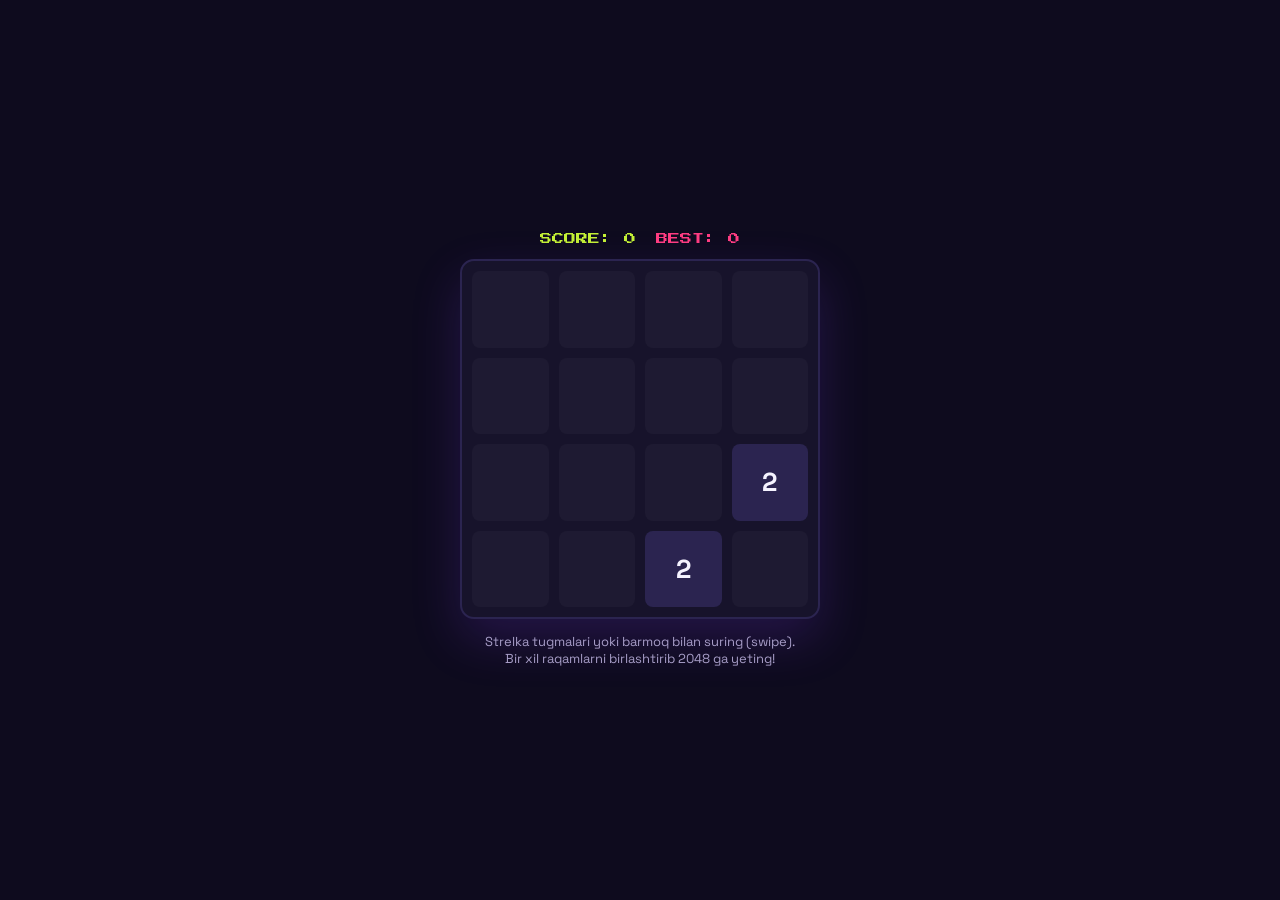
<file: 2048.html>
<!DOCTYPE html>
<html lang="uz">
<head>
<meta charset="UTF-8">
<meta name="viewport" content="width=device-width, initial-scale=1.0, maximum-scale=1.0, user-scalable=no">
<title>2048 — NEONPLAY</title>
<style>
  @import url('https://fonts.googleapis.com/css2?family=Space+Grotesk:wght@600;700&family=Press+Start+2P&display=swap');
  :root{ --bg:#0E0B1E; --surface:#17132B; --border:#2B2450; --lime:#C4F135; --pink:#FF3D81; --violet:#7C3AED; --text:#F5F3FF; --muted:#A79DC7; }
  *{ box-sizing:border-box; margin:0; padding:0; }
  html,body{ height:100%; background:var(--bg); color:var(--text); font-family:'Space Grotesk',sans-serif; overflow:hidden; }
  .game-wrap{ position:relative; display:flex; flex-direction:column; align-items:center; justify-content:center; height:100%; gap:14px; padding:14px; }
  .hud{ display:flex; gap:20px; align-items:center; font-family:'Press Start 2P',monospace; font-size:12px; }
  .hud .score{ color:var(--lime); } .hud .best{ color:var(--pink); }
  #board{
    display:grid; grid-template-columns:repeat(4,1fr); grid-template-rows:repeat(4,1fr);
    gap:10px; width:min(90vw,360px); height:min(90vw,360px);
    background:var(--surface); border:2px solid var(--border); border-radius:14px; padding:10px;
    box-shadow:0 20px 50px rgba(124,58,237,.2);
  }
  .cell{ background:rgba(255,255,255,.03); border-radius:8px; display:flex; align-items:center; justify-content:center;
    font-weight:700; font-size:clamp(16px,4.5vw,26px); transition: background .12s, transform .12s; }
  .hint{ color:var(--muted); font-size:13px; text-align:center; max-width:320px; }
  .overlay{ position:absolute; inset:0; background:rgba(6,4,16,.88); display:none; align-items:center; justify-content:center; flex-direction:column; gap:16px; text-align:center; }
  .overlay.show{ display:flex; }
  .btn{ background:linear-gradient(120deg,var(--violet),#9F5CF0); color:#fff; border:none; padding:12px 28px; border-radius:999px; font-weight:700; font-size:14px; cursor:pointer; }
</style>
</head>
<body>
<div class="game-wrap">
  <div class="hud"><span class="score">SCORE: <span id="score">0</span></span><span class="best">BEST: <span id="best">0</span></span></div>
  <div id="board"></div>
  <p class="hint">Strelka tugmalari yoki barmoq bilan suring (swipe). Bir xil raqamlarni birlashtirib 2048 ga yeting!</p>
  <div class="overlay" id="overOverlay">
    <h2 id="overTitle">O'yin tugadi</h2>
    <p class="hint" id="finalScore"></p>
    <button class="btn" id="restartBtn">Qayta o'ynash</button>
  </div>
</div>

<script>
const boardEl = document.getElementById('board');
const scoreEl = document.getElementById('score');
const bestEl = document.getElementById('best');
let grid, score, best = +localStorage.getItem('neonplay_2048_best') || 0, won = false;
bestEl.textContent = best;

const colors = {
  2:'#2B2450', 4:'#3A3168', 8:'#7C3AED', 16:'#9F5CF0', 32:'#B57EF5',
  64:'#FF3D81', 128:'#FF6BA0', 256:'#C4F135', 512:'#A7D62A', 1024:'#FFD166', 2048:'#FFE066'
};

function initGrid(){
  grid = Array.from({length:4}, () => Array(4).fill(0));
  score = 0; won = false;
  addTile(); addTile();
  updateUI();
}

function addTile(){
  const empty = [];
  for(let r=0;r<4;r++) for(let c=0;c<4;c++) if(grid[r][c]===0) empty.push([r,c]);
  if(empty.length===0) return;
  const [r,c] = empty[Math.floor(Math.random()*empty.length)];
  grid[r][c] = Math.random() < 0.9 ? 2 : 4;
}

function updateUI(){
  boardEl.innerHTML = '';
  for(let r=0;r<4;r++){
    for(let c=0;c<4;c++){
      const v = grid[r][c];
      const div = document.createElement('div');
      div.className = 'cell';
      if(v){
        div.textContent = v;
        div.style.background = colors[v] || '#FFD166';
        div.style.color = v <= 4 ? '#F5F3FF' : '#0E0B1E';
      }
      boardEl.appendChild(div);
    }
  }
  scoreEl.textContent = score;
  if(score > best){ best = score; localStorage.setItem('neonplay_2048_best', best); bestEl.textContent = best; }
}

function slideRowLeft(row){
  let arr = row.filter(v=>v!==0);
  for(let i=0;i<arr.length-1;i++){
    if(arr[i] === arr[i+1]){
      arr[i] *= 2; score += arr[i];
      if(arr[i] === 2048) won = true;
      arr.splice(i+1,1);
    }
  }
  while(arr.length < 4) arr.push(0);
  return arr;
}

function rotateGrid(g){
  const n = g.map(r=>[...r]);
  const res = Array.from({length:4}, () => Array(4).fill(0));
  for(let r=0;r<4;r++) for(let c=0;c<4;c++) res[c][3-r] = n[r][c];
  return res;
}

function move(dir){
  let moved = false;
  let g = grid.map(r=>[...r]);

  let rotations = { left:0, up:1, right:2, down:3 }[dir];
  for(let i=0;i<rotations;i++) g = rotateGrid(g);

  const newG = g.map(row => slideRowLeft(row));
  if(JSON.stringify(newG) !== JSON.stringify(g)) moved = true;

  let result = newG;
  for(let i=0;i<(4-rotations)%4;i++) result = rotateGrid(result);

  if(moved){
    grid = result;
    addTile();
    updateUI();
    if(won){
      document.getElementById('overTitle').textContent = "🎉 G'alaba!";
      document.getElementById('finalScore').textContent = '2048 ga yetdingiz! Ball: ' + score;
      document.getElementById('overOverlay').classList.add('show');
    } else if(isGameOver()){
      document.getElementById('overTitle').textContent = "O'yin tugadi";
      document.getElementById('finalScore').textContent = 'Ball: ' + score;
      document.getElementById('overOverlay').classList.add('show');
    }
  }
}

function isGameOver(){
  for(let r=0;r<4;r++) for(let c=0;c<4;c++){
    if(grid[r][c]===0) return false;
    if(c<3 && grid[r][c]===grid[r][c+1]) return false;
    if(r<3 && grid[r][c]===grid[r+1][c]) return false;
  }
  return true;
}

window.addEventListener('keydown', e=>{
  const map = { ArrowLeft:'left', ArrowRight:'right', ArrowUp:'up', ArrowDown:'down' };
  if(map[e.key]){ e.preventDefault(); move(map[e.key]); }
});

let sx=0, sy=0;
document.addEventListener('touchstart', e=>{ sx=e.touches[0].clientX; sy=e.touches[0].clientY; });
document.addEventListener('touchend', e=>{
  const dx = e.changedTouches[0].clientX - sx;
  const dy = e.changedTouches[0].clientY - sy;
  if(Math.max(Math.abs(dx),Math.abs(dy)) < 20) return;
  if(Math.abs(dx) > Math.abs(dy)) move(dx>0?'right':'left');
  else move(dy>0?'down':'up');
});

document.getElementById('restartBtn').addEventListener('click', ()=>{
  document.getElementById('overOverlay').classList.remove('show');
  initGrid();
});

initGrid();
</script>
</body>
</html>
</file>
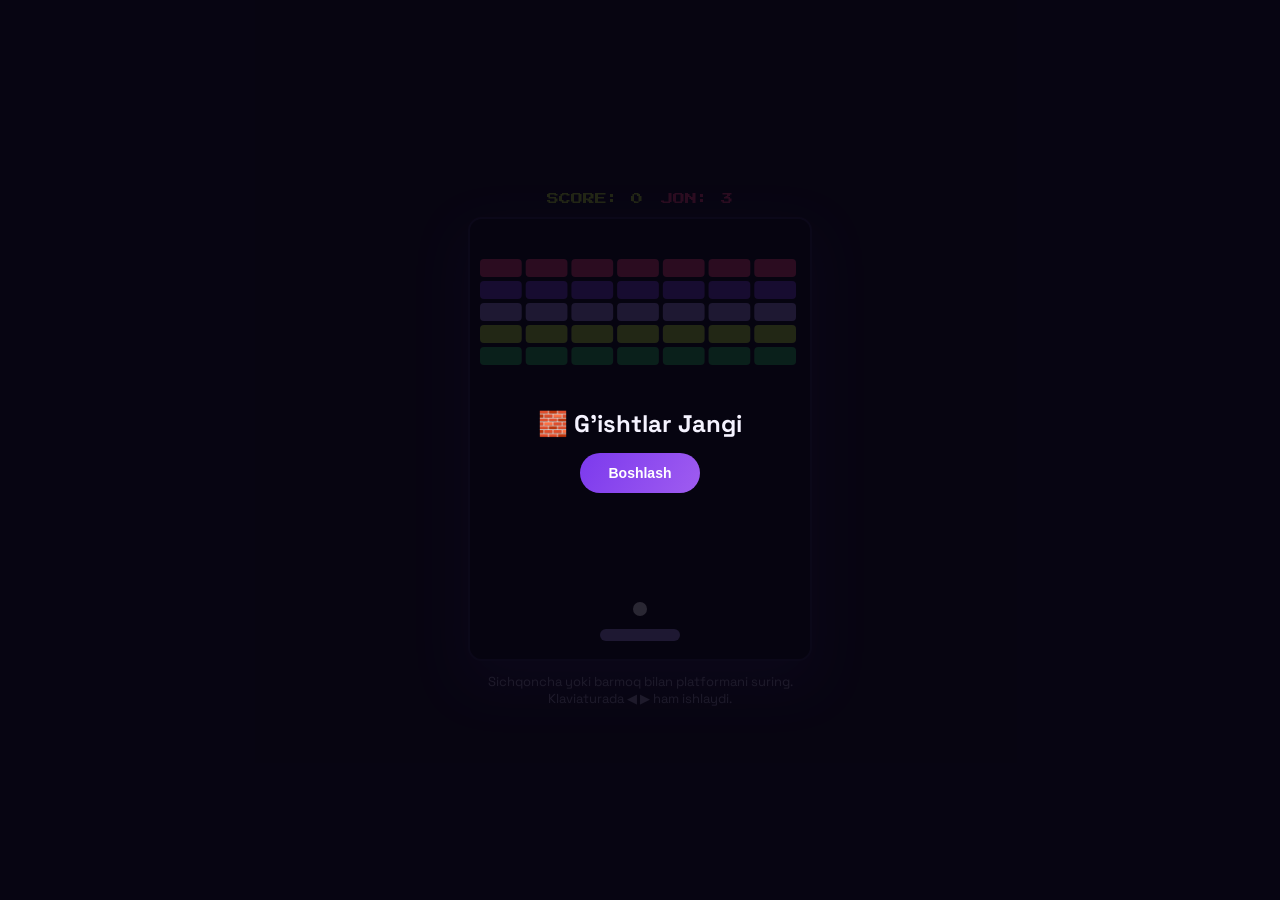
<file: breakout.html>
<!DOCTYPE html>
<html lang="uz">
<head>
<meta charset="UTF-8">
<meta name="viewport" content="width=device-width, initial-scale=1.0, maximum-scale=1.0, user-scalable=no">
<title>G'ishtlar Jangi — NEONPLAY</title>
<style>
  @import url('https://fonts.googleapis.com/css2?family=Space+Grotesk:wght@600;700&family=Press+Start+2P&display=swap');
  :root{ --bg:#0E0B1E; --surface:#17132B; --border:#2B2450; --lime:#C4F135; --pink:#FF3D81; --violet:#7C3AED; --text:#F5F3FF; --muted:#A79DC7; }
  *{ box-sizing:border-box; margin:0; padding:0; }
  html,body{ height:100%; background:var(--bg); color:var(--text); font-family:'Space Grotesk',sans-serif; overflow:hidden; }
  .game-wrap{ position:relative; display:flex; flex-direction:column; align-items:center; justify-content:center; height:100%; gap:12px; padding:12px; }
  .hud{ font-family:'Press Start 2P',monospace; font-size:12px; color:var(--lime); display:flex; gap:18px; }
  .hud .lives{ color:var(--pink); }
  canvas{ background:#0a0817; border:2px solid var(--border); border-radius:14px; box-shadow:0 20px 50px rgba(124,58,237,.25); max-width:94vw; max-height:60vh; touch-action:none; }
  .hint{ color:var(--muted); font-size:13px; text-align:center; max-width:320px; }
  .overlay{ position:absolute; inset:0; background:rgba(6,4,16,.85); display:flex; align-items:center; justify-content:center; flex-direction:column; gap:14px; text-align:center; }
  .overlay.hide{ display:none; }
  .btn{ background:linear-gradient(120deg,var(--violet),#9F5CF0); color:#fff; border:none; padding:12px 28px; border-radius:999px; font-weight:700; font-size:14px; cursor:pointer; }
</style>
</head>
<body>
<div class="game-wrap">
  <div class="hud"><span>SCORE: <span id="score">0</span></span><span class="lives">JON: <span id="lives">3</span></span></div>
  <canvas id="c" width="340" height="440"></canvas>
  <p class="hint">Sichqoncha yoki barmoq bilan platformani suring. Klaviaturada ◀ ▶ ham ishlaydi.</p>
  <div class="overlay" id="startOverlay">
    <h2>🧱 G'ishtlar Jangi</h2>
    <button class="btn" id="startBtn">Boshlash</button>
  </div>
  <div class="overlay hide" id="overOverlay">
    <h2 id="overTitle">O'yin tugadi</h2>
    <p class="hint" id="finalScore"></p>
    <button class="btn" id="restartBtn">Qayta o'ynash</button>
  </div>
</div>

<script>
const canvas = document.getElementById('c');
const ctx = canvas.getContext('2d');
const W = canvas.width, H = canvas.height;

const paddle = { w:80, h:12, x:(W-80)/2, y:H-30, speed:7 };
let ball, bricks, score, lives, running = false, raf;
const rows = 5, cols = 7, brickW = (W - 20) / cols, brickH = 18, brickPad = 4, brickTop = 40;
const brickColors = ['#FF3D81','#7C3AED','#A78BFA','#C4F135','#22C55E'];

function resetBall(){
  ball = { x: W/2, y: H-50, vx: 3.2 * (Math.random()>0.5?1:-1), vy: -3.6, r:7 };
}

function initBricks(){
  bricks = [];
  for(let r=0;r<rows;r++){
    for(let c=0;c<cols;c++){
      bricks.push({ x: 10 + c*brickW, y: brickTop + r*(brickH+brickPad), w:brickW-brickPad, h:brickH, alive:true, color: brickColors[r % brickColors.length] });
    }
  }
}

function init(){
  score = 0; lives = 3;
  document.getElementById('score').textContent = 0;
  document.getElementById('lives').textContent = 3;
  paddle.x = (W-paddle.w)/2;
  initBricks();
  resetBall();
}

function update(){
  ball.x += ball.vx;
  ball.y += ball.vy;

  if(ball.x - ball.r < 0 || ball.x + ball.r > W) ball.vx *= -1;
  if(ball.y - ball.r < 0) ball.vy *= -1;

  if(ball.y + ball.r > paddle.y && ball.y + ball.r < paddle.y + paddle.h &&
     ball.x > paddle.x && ball.x < paddle.x + paddle.w && ball.vy > 0){
    const hitPos = (ball.x - paddle.x) / paddle.w - 0.5;
    ball.vx = hitPos * 7;
    ball.vy = -Math.abs(ball.vy);
  }

  if(ball.y - ball.r > H){
    lives--;
    document.getElementById('lives').textContent = lives;
    if(lives <= 0){ return endGame(false); }
    resetBall();
  }

  bricks.forEach(b => {
    if(!b.alive) return;
    if(ball.x + ball.r > b.x && ball.x - ball.r < b.x + b.w &&
       ball.y + ball.r > b.y && ball.y - ball.r < b.y + b.h){
      b.alive = false;
      ball.vy *= -1;
      score += 10;
      document.getElementById('score').textContent = score;
    }
  });

  if(bricks.every(b => !b.alive)) endGame(true);
}

function draw(){
  ctx.clearRect(0,0,W,H);
  ctx.fillStyle = '#0a0817';
  ctx.fillRect(0,0,W,H);

  bricks.forEach(b => {
    if(!b.alive) return;
    ctx.fillStyle = b.color;
    ctx.beginPath();
    ctx.roundRect ? ctx.roundRect(b.x,b.y,b.w,b.h,4) : ctx.rect(b.x,b.y,b.w,b.h);
    ctx.fill();
  });

  ctx.fillStyle = '#A78BFA';
  ctx.beginPath();
  ctx.roundRect ? ctx.roundRect(paddle.x, paddle.y, paddle.w, paddle.h, 6) : ctx.rect(paddle.x,paddle.y,paddle.w,paddle.h);
  ctx.fill();

  ctx.fillStyle = '#F5F3FF';
  ctx.beginPath();
  ctx.arc(ball.x, ball.y, ball.r, 0, Math.PI*2);
  ctx.fill();
}

function loop(){
  if(!running) return;
  update();
  draw();
  raf = requestAnimationFrame(loop);
}

function endGame(won){
  running = false;
  cancelAnimationFrame(raf);
  document.getElementById('overTitle').textContent = won ? "🎉 G'alaba!" : "O'yin tugadi";
  document.getElementById('finalScore').textContent = 'Ball: ' + score;
  document.getElementById('overOverlay').classList.remove('hide');
}

function startGame(){
  init();
  draw();
  running = true;
  document.getElementById('startOverlay').classList.add('hide');
  document.getElementById('overOverlay').classList.add('hide');
  loop();
}

document.getElementById('startBtn').addEventListener('click', startGame);
document.getElementById('restartBtn').addEventListener('click', startGame);

function movePaddleTo(clientX){
  const rect = canvas.getBoundingClientRect();
  const scale = W / rect.width;
  const x = (clientX - rect.left) * scale;
  paddle.x = Math.max(0, Math.min(W - paddle.w, x - paddle.w/2));
}

canvas.addEventListener('mousemove', e => movePaddleTo(e.clientX));
canvas.addEventListener('touchmove', e => { e.preventDefault(); movePaddleTo(e.touches[0].clientX); }, {passive:false});

let keyLeft=false, keyRight=false;
window.addEventListener('keydown', e=>{
  if(e.key==='ArrowLeft') keyLeft=true;
  if(e.key==='ArrowRight') keyRight=true;
});
window.addEventListener('keyup', e=>{
  if(e.key==='ArrowLeft') keyLeft=false;
  if(e.key==='ArrowRight') keyRight=false;
});
setInterval(()=>{
  if(keyLeft) paddle.x = Math.max(0, paddle.x - paddle.speed);
  if(keyRight) paddle.x = Math.min(W-paddle.w, paddle.x + paddle.speed);
}, 16);

init();
draw();
</script>
</body>
</html>
</file>
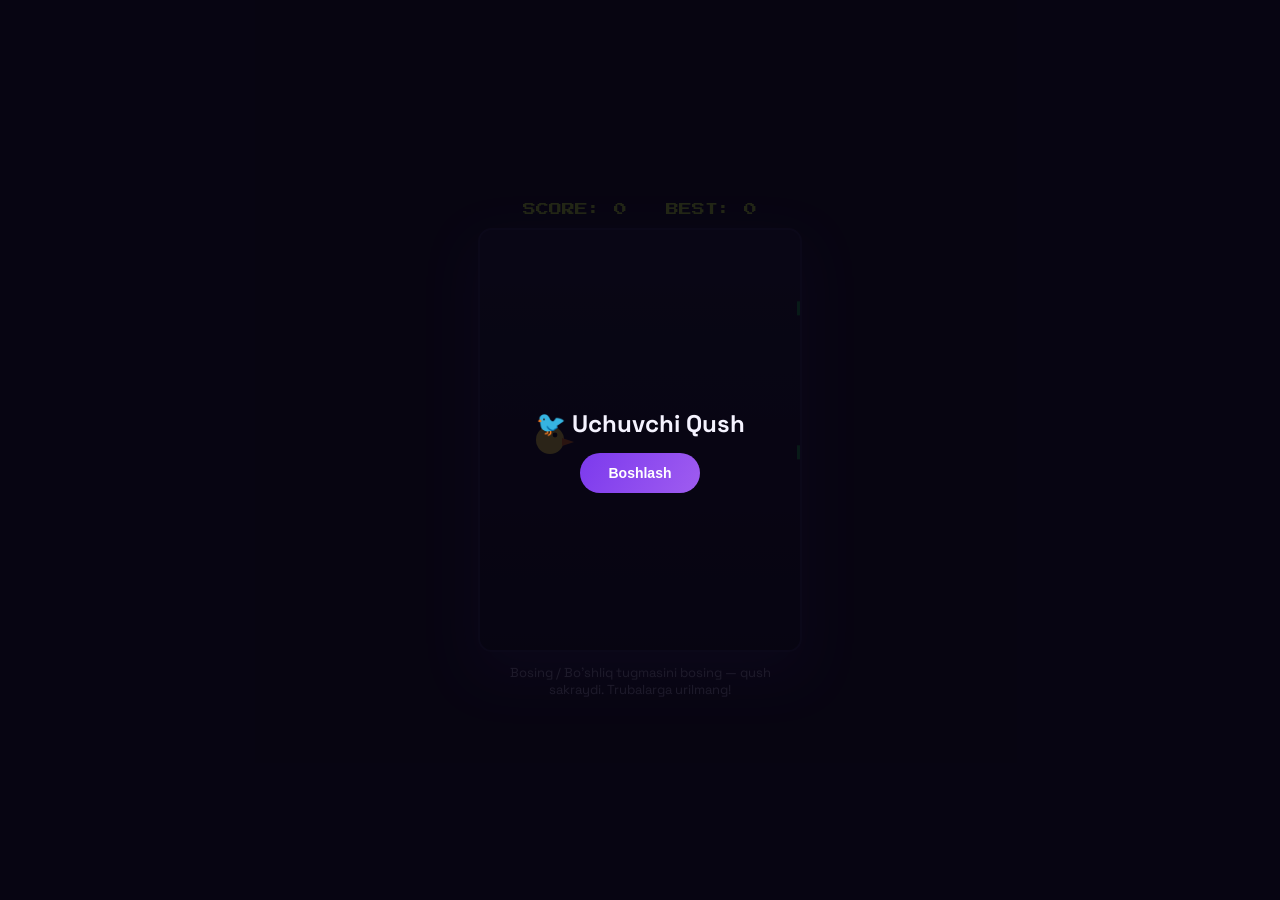
<file: flappy.html>
<!DOCTYPE html>
<html lang="uz">
<head>
<meta charset="UTF-8">
<meta name="viewport" content="width=device-width, initial-scale=1.0, maximum-scale=1.0, user-scalable=no">
<title>Uchuvchi Qush — NEONPLAY</title>
<style>
  @import url('https://fonts.googleapis.com/css2?family=Space+Grotesk:wght@600;700&family=Press+Start+2P&display=swap');
  :root{ --bg:#0E0B1E; --surface:#17132B; --border:#2B2450; --lime:#C4F135; --pink:#FF3D81; --violet:#7C3AED; --text:#F5F3FF; --muted:#A79DC7; }
  *{ box-sizing:border-box; margin:0; padding:0; }
  html,body{ height:100%; background:var(--bg); color:var(--text); font-family:'Space Grotesk',sans-serif; overflow:hidden; }
  .game-wrap{ position:relative; display:flex; flex-direction:column; align-items:center; justify-content:center; height:100%; gap:12px; padding:12px; }
  .hud{ font-family:'Press Start 2P',monospace; font-size:13px; color:var(--lime); }
  canvas{ background:linear-gradient(180deg,#1a1436,#0E0B1E); border:2px solid var(--border); border-radius:14px; box-shadow:0 20px 50px rgba(124,58,237,.25); max-width:94vw; max-height:60vh; touch-action:none; }
  .hint{ color:var(--muted); font-size:13px; text-align:center; max-width:300px; }
  .overlay{ position:absolute; inset:0; background:rgba(6,4,16,.85); display:flex; align-items:center; justify-content:center; flex-direction:column; gap:14px; text-align:center; }
  .overlay.hide{ display:none; }
  .btn{ background:linear-gradient(120deg,var(--violet),#9F5CF0); color:#fff; border:none; padding:12px 28px; border-radius:999px; font-weight:700; font-size:14px; cursor:pointer; }
</style>
</head>
<body>
<div class="game-wrap">
  <div class="hud">SCORE: <span id="score">0</span> &nbsp; BEST: <span id="best">0</span></div>
  <canvas id="c" width="320" height="420"></canvas>
  <p class="hint">Bosing / Bo'shliq tugmasini bosing — qush sakraydi. Trubalarga urilmang!</p>
  <div class="overlay" id="startOverlay">
    <h2>🐦 Uchuvchi Qush</h2>
    <button class="btn" id="startBtn">Boshlash</button>
  </div>
  <div class="overlay hide" id="overOverlay">
    <h2>Yiqildingiz!</h2>
    <p class="hint" id="finalScore"></p>
    <button class="btn" id="restartBtn">Qayta o'ynash</button>
  </div>
</div>

<script>
const canvas = document.getElementById('c');
const ctx = canvas.getContext('2d');
const W = canvas.width, H = canvas.height;
let bird, pipes, score, best = +localStorage.getItem('neonplay_flappy_best') || 0, running = false, frame = 0, raf;
document.getElementById('best').textContent = best;

const gravity = 0.45, flapPower = -7.6, pipeGap = 130, pipeWidth = 56, pipeSpeed = 2.4;

function reset(){
  bird = { x: 70, y: H/2, vy: 0, r: 14 };
  pipes = [];
  score = 0; frame = 0;
  document.getElementById('score').textContent = 0;
  spawnPipe();
}

function spawnPipe(){
  const topH = 50 + Math.random() * (H - pipeGap - 160);
  pipes.push({ x: W, top: topH, passed:false });
}

function flap(){
  if(!running) return;
  bird.vy = flapPower;
}

function update(){
  frame++;
  bird.vy += gravity;
  bird.y += bird.vy;

  if(frame % 90 === 0) spawnPipe();
  pipes.forEach(p => p.x -= pipeSpeed);
  pipes = pipes.filter(p => p.x > -pipeWidth);

  pipes.forEach(p => {
    if(!p.passed && p.x + pipeWidth < bird.x){
      p.passed = true;
      score++;
      document.getElementById('score').textContent = score;
    }
    const withinX = bird.x + bird.r > p.x && bird.x - bird.r < p.x + pipeWidth;
    const hitTop = bird.y - bird.r < p.top;
    const hitBottom = bird.y + bird.r > p.top + pipeGap;
    if(withinX && (hitTop || hitBottom)) endGame();
  });

  if(bird.y + bird.r > H || bird.y - bird.r < 0) endGame();
}

function draw(){
  ctx.clearRect(0,0,W,H);
  const grad = ctx.createLinearGradient(0,0,0,H);
  grad.addColorStop(0,'#1a1436'); grad.addColorStop(1,'#0E0B1E');
  ctx.fillStyle = grad;
  ctx.fillRect(0,0,W,H);

  // pipes
  pipes.forEach(p => {
    ctx.fillStyle = '#22C55E';
    ctx.fillRect(p.x, 0, pipeWidth, p.top);
    ctx.fillRect(p.x, p.top + pipeGap, pipeWidth, H - p.top - pipeGap);
    ctx.fillStyle = '#16A34A';
    ctx.fillRect(p.x-3, p.top-14, pipeWidth+6, 14);
    ctx.fillRect(p.x-3, p.top+pipeGap, pipeWidth+6, 14);
  });

  // bird
  ctx.save();
  ctx.translate(bird.x, bird.y);
  ctx.rotate(Math.max(-0.4, Math.min(0.9, bird.vy/12)));
  ctx.fillStyle = '#FDE047';
  ctx.beginPath(); ctx.arc(0,0,bird.r,0,Math.PI*2); ctx.fill();
  ctx.fillStyle = '#F97316';
  ctx.beginPath(); ctx.moveTo(bird.r-2,-2); ctx.lineTo(bird.r+10,2); ctx.lineTo(bird.r-2,6); ctx.fill();
  ctx.fillStyle = '#0E0B1E';
  ctx.beginPath(); ctx.arc(5,-5,2.4,0,Math.PI*2); ctx.fill();
  ctx.restore();
}

function loop(){
  if(!running) return;
  update();
  draw();
  raf = requestAnimationFrame(loop);
}

function endGame(){
  running = false;
  cancelAnimationFrame(raf);
  if(score > best){ best = score; localStorage.setItem('neonplay_flappy_best', best); }
  document.getElementById('best').textContent = best;
  document.getElementById('finalScore').textContent = 'Ball: ' + score;
  document.getElementById('overOverlay').classList.remove('hide');
}

function startGame(){
  reset();
  draw();
  running = true;
  document.getElementById('startOverlay').classList.add('hide');
  document.getElementById('overOverlay').classList.add('hide');
  loop();
}

document.getElementById('startBtn').addEventListener('click', startGame);
document.getElementById('restartBtn').addEventListener('click', startGame);
canvas.addEventListener('mousedown', flap);
canvas.addEventListener('touchstart', e => { e.preventDefault(); flap(); });
window.addEventListener('keydown', e => { if(e.code === 'Space'){ e.preventDefault(); flap(); } });

reset();
draw();
</script>
</body>
</html>
</file>
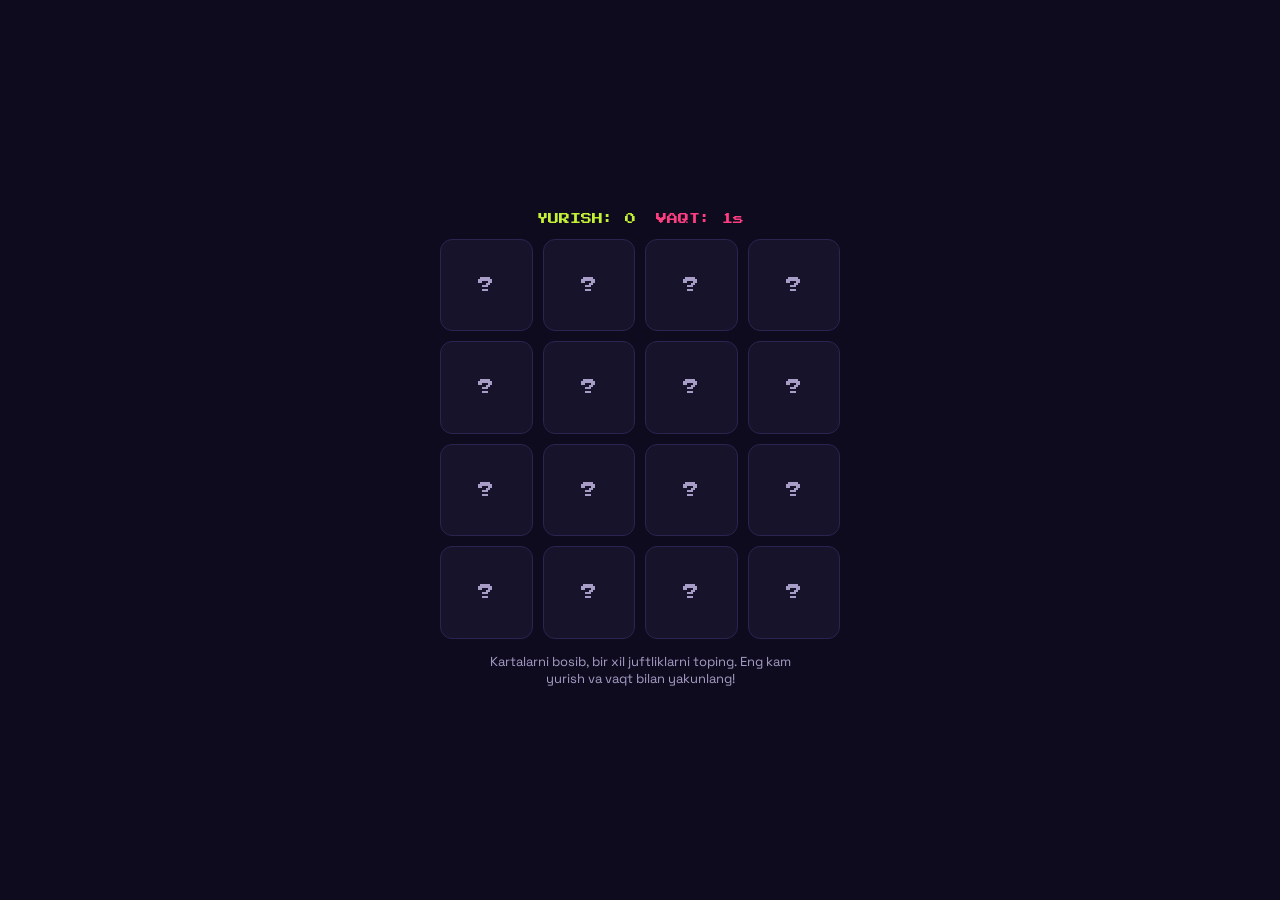
<file: memory.html>
<!DOCTYPE html>
<html lang="uz">
<head>
<meta charset="UTF-8">
<meta name="viewport" content="width=device-width, initial-scale=1.0">
<title>Xotira Kartalari — NEONPLAY</title>
<style>
  @import url('https://fonts.googleapis.com/css2?family=Space+Grotesk:wght@600;700&family=Press+Start+2P&display=swap');
  :root{ --bg:#0E0B1E; --surface:#17132B; --border:#2B2450; --lime:#C4F135; --pink:#FF3D81; --violet:#7C3AED; --text:#F5F3FF; --muted:#A79DC7; }
  *{ box-sizing:border-box; margin:0; padding:0; }
  html,body{ min-height:100%; background:var(--bg); color:var(--text); font-family:'Space Grotesk',sans-serif; }
  .game-wrap{ position:relative; display:flex; flex-direction:column; align-items:center; justify-content:center; min-height:100vh; gap:14px; padding:16px; }
  .hud{ display:flex; gap:20px; align-items:center; font-family:'Press Start 2P',monospace; font-size:11px; flex-wrap:wrap; justify-content:center; }
  .hud .moves{ color:var(--lime); } .hud .time{ color:var(--pink); }
  #board{ display:grid; grid-template-columns:repeat(4,1fr); gap:10px; width:min(92vw,400px); }
  .card{ aspect-ratio:1; border-radius:12px; position:relative; cursor:pointer; perspective:600px; }
  .card-inner{ position:relative; width:100%; height:100%; transition:transform .4s; transform-style:preserve-3d; }
  .card.flipped .card-inner, .card.matched .card-inner{ transform: rotateY(180deg); }
  .face{ position:absolute; inset:0; border-radius:12px; display:flex; align-items:center; justify-content:center; font-size:clamp(20px,6vw,32px); backface-visibility:hidden; }
  .face.back{ background:var(--surface); border:1px solid var(--border); }
  .face.back::after{ content:"?"; color:var(--muted); font-family:'Press Start 2P',monospace; font-size:16px; }
  .face.front{ background:linear-gradient(160deg,#3B2A6B,#17132B); border:1px solid var(--violet); transform:rotateY(180deg); }
  .card.matched .face.front{ background:linear-gradient(160deg,#1c3d2e,#17132B); border-color:var(--lime); }
  .hint{ color:var(--muted); font-size:13px; text-align:center; max-width:340px; }
  .overlay{ position:fixed; inset:0; background:rgba(6,4,16,.9); display:none; align-items:center; justify-content:center; flex-direction:column; gap:16px; text-align:center; }
  .overlay.show{ display:flex; }
  .btn{ background:linear-gradient(120deg,var(--violet),#9F5CF0); color:#fff; border:none; padding:12px 28px; border-radius:999px; font-weight:700; font-size:14px; cursor:pointer; }
</style>
</head>
<body>
<div class="game-wrap">
  <div class="hud"><span class="moves">YURISH: <span id="moves">0</span></span><span class="time">VAQT: <span id="time">0</span>s</span></div>
  <div id="board"></div>
  <p class="hint">Kartalarni bosib, bir xil juftliklarni toping. Eng kam yurish va vaqt bilan yakunlang!</p>
  <div class="overlay" id="winOverlay">
    <h2>🎉 Ajoyib!</h2>
    <p class="hint" id="winStats"></p>
    <button class="btn" id="restartBtn">Qayta o'ynash</button>
  </div>
</div>

<script>
const emojis = ['🎮','🚀','🍕','⭐','🎧','🐙','🔥','💎'];
const boardEl = document.getElementById('board');
const movesEl = document.getElementById('moves');
const timeEl = document.getElementById('time');

let cards = [], flipped = [], matchedCount = 0, moves = 0, timer = null, seconds = 0, lock = false;

function shuffle(arr){
  for(let i=arr.length-1;i>0;i--){
    const j = Math.floor(Math.random()*(i+1));
    [arr[i],arr[j]] = [arr[j],arr[i]];
  }
  return arr;
}

function init(){
  clearInterval(timer);
  seconds = 0; moves = 0; matchedCount = 0; flipped = []; lock = false;
  movesEl.textContent = 0; timeEl.textContent = 0;
  document.getElementById('winOverlay').classList.remove('show');

  cards = shuffle([...emojis, ...emojis]);
  boardEl.innerHTML = '';
  cards.forEach((emoji, idx) => {
    const card = document.createElement('div');
    card.className = 'card';
    card.dataset.idx = idx;
    card.dataset.val = emoji;
    card.innerHTML = `
      <div class="card-inner">
        <div class="face back"></div>
        <div class="face front">${emoji}</div>
      </div>`;
    card.addEventListener('click', () => flipCard(card));
    boardEl.appendChild(card);
  });

  timer = setInterval(() => { seconds++; timeEl.textContent = seconds; }, 1000);
}

function flipCard(card){
  if(lock || card.classList.contains('flipped') || card.classList.contains('matched')) return;
  card.classList.add('flipped');
  flipped.push(card);

  if(flipped.length === 2){
    moves++; movesEl.textContent = moves;
    lock = true;
    const [a,b] = flipped;
    if(a.dataset.val === b.dataset.val){
      a.classList.add('matched'); b.classList.add('matched');
      matchedCount += 2;
      flipped = []; lock = false;
      if(matchedCount === cards.length) endGame();
    } else {
      setTimeout(() => {
        a.classList.remove('flipped'); b.classList.remove('flipped');
        flipped = []; lock = false;
      }, 700);
    }
  }
}

function endGame(){
  clearInterval(timer);
  document.getElementById('winStats').textContent = `${moves} yurish, ${seconds} soniyada yakunladingiz!`;
  document.getElementById('winOverlay').classList.add('show');
}

document.getElementById('restartBtn').addEventListener('click', init);
init();
</script>
</body>
</html>
</file>
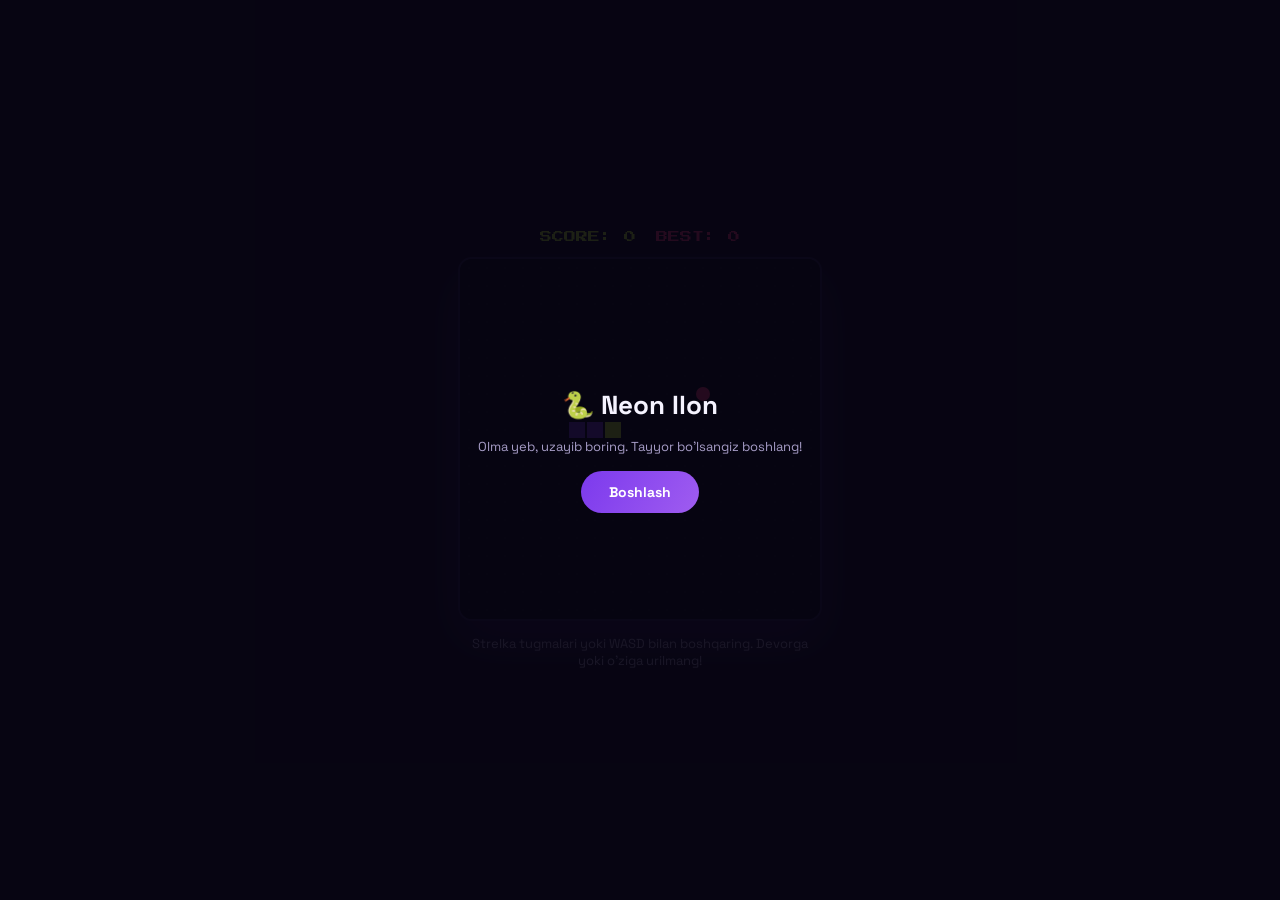
<file: snake.html>
<!DOCTYPE html>
<html lang="uz">
<head>
<meta charset="UTF-8">
<meta name="viewport" content="width=device-width, initial-scale=1.0, maximum-scale=1.0, user-scalable=no">
<title>Neon Ilon — NEONPLAY</title>
<style>
  @import url('https://fonts.googleapis.com/css2?family=Space+Grotesk:wght@600;700&family=Press+Start+2P&display=swap');
  :root{ --bg:#0E0B1E; --surface:#17132B; --border:#2B2450; --lime:#C4F135; --pink:#FF3D81; --violet:#7C3AED; --text:#F5F3FF; --muted:#A79DC7; }
  *{ box-sizing:border-box; margin:0; padding:0; }
  html,body{ height:100%; background:var(--bg); color:var(--text); font-family:'Space Grotesk',sans-serif; overflow:hidden; }
  .game-wrap{ display:flex; flex-direction:column; align-items:center; justify-content:center; height:100%; gap:14px; padding:14px; }
  .hud{ display:flex; gap:20px; align-items:center; font-family:'Press Start 2P',monospace; font-size:12px; }
  .hud .score{ color:var(--lime); }
  .hud .best{ color:var(--pink); }
  canvas{ background:#0a0817; border:2px solid var(--border); border-radius:14px; box-shadow:0 20px 50px rgba(124,58,237,.25); max-width:94vw; max-height:60vh; touch-action:none; }
  .hint{ color:var(--muted); font-size:13px; text-align:center; max-width:340px; }
  .overlay{ position:absolute; inset:0; background:rgba(6,4,16,.88); display:none; align-items:center; justify-content:center; flex-direction:column; gap:16px; text-align:center; }
  .overlay.show{ display:flex; }
  .overlay h2{ font-size:26px; }
  .btn{ background:linear-gradient(120deg,var(--violet),#9F5CF0); color:#fff; border:none; padding:12px 28px; border-radius:999px; font-weight:700; font-family:'Space Grotesk',sans-serif; font-size:14px; cursor:pointer; }
  .touch-controls{ display:none; grid-template-columns:repeat(3,54px); grid-template-rows:repeat(3,54px); gap:6px; }
  .touch-controls button{ background:var(--surface); border:1px solid var(--border); border-radius:12px; color:var(--text); font-size:20px; }
  .tc-up{ grid-column:2; grid-row:1; } .tc-left{ grid-column:1; grid-row:2; } .tc-down{ grid-column:2; grid-row:3; } .tc-right{ grid-column:3; grid-row:2; }
  @media (pointer:coarse){ .touch-controls{ display:grid; } }
</style>
</head>
<body>
<div class="game-wrap" style="position:relative;">
  <div class="hud"><span class="score">SCORE: <span id="score">0</span></span><span class="best">BEST: <span id="best">0</span></span></div>
  <canvas id="board" width="360" height="360"></canvas>
  <p class="hint">Strelka tugmalari yoki WASD bilan boshqaring. Devorga yoki o'ziga urilmang!</p>
  <div class="touch-controls">
    <button class="tc-up" data-dir="up">▲</button>
    <button class="tc-left" data-dir="left">◀</button>
    <button class="tc-down" data-dir="down">▼</button>
    <button class="tc-right" data-dir="right">▶</button>
  </div>
  <div class="overlay show" id="startOverlay">
    <h2>🐍 Neon Ilon</h2>
    <p class="hint">Olma yeb, uzayib boring. Tayyor bo'lsangiz boshlang!</p>
    <button class="btn" id="startBtn">Boshlash</button>
  </div>
  <div class="overlay" id="overOverlay">
    <h2>O'yin tugadi</h2>
    <p class="hint" id="finalScore">Ball: 0</p>
    <button class="btn" id="restartBtn">Qayta o'ynash</button>
  </div>
</div>

<script>
const canvas = document.getElementById('board');
const ctx = canvas.getContext('2d');
const cell = 18;
const cols = canvas.width / cell;
const rows = canvas.height / cell;

let snake, dir, nextDir, food, score, best = +localStorage.getItem('neonplay_snake_best') || 0, loopId, running = false;
document.getElementById('best').textContent = best;

function resetGame(){
  snake = [{x:8,y:9},{x:7,y:9},{x:6,y:9}];
  dir = {x:1,y:0}; nextDir = {x:1,y:0};
  score = 0;
  document.getElementById('score').textContent = score;
  placeFood();
}

function placeFood(){
  do{
    food = { x: Math.floor(Math.random()*cols), y: Math.floor(Math.random()*rows) };
  } while(snake.some(s => s.x===food.x && s.y===food.y));
}

function draw(){
  ctx.fillStyle = '#0a0817';
  ctx.fillRect(0,0,canvas.width,canvas.height);

  // grid dots
  ctx.fillStyle = 'rgba(167,157,199,0.06)';
  for(let x=0;x<cols;x++) for(let y=0;y<rows;y++) ctx.fillRect(x*cell+cell/2-1, y*cell+cell/2-1, 2,2);

  // food
  ctx.fillStyle = '#FF3D81';
  ctx.beginPath();
  ctx.arc(food.x*cell+cell/2, food.y*cell+cell/2, cell/2-2, 0, Math.PI*2);
  ctx.fill();

  // snake
  snake.forEach((s,i)=>{
    ctx.fillStyle = i===0 ? '#C4F135' : `rgba(124,58,237,${1 - i*0.03})`;
    ctx.fillRect(s.x*cell+1, s.y*cell+1, cell-2, cell-2);
  });
}

function tick(){
  dir = nextDir;
  const head = { x: snake[0].x + dir.x, y: snake[0].y + dir.y };

  if(head.x<0||head.x>=cols||head.y<0||head.y>=rows||snake.some(s=>s.x===head.x&&s.y===head.y)){
    endGame();
    return;
  }
  snake.unshift(head);
  if(head.x===food.x && head.y===food.y){
    score++;
    document.getElementById('score').textContent = score;
    placeFood();
  } else {
    snake.pop();
  }
  draw();
}

function endGame(){
  running = false;
  clearInterval(loopId);
  if(score > best){ best = score; localStorage.setItem('neonplay_snake_best', best); }
  document.getElementById('best').textContent = best;
  document.getElementById('finalScore').textContent = 'Ball: ' + score;
  document.getElementById('overOverlay').classList.add('show');
}

function startGame(){
  resetGame();
  draw();
  running = true;
  document.getElementById('startOverlay').classList.remove('show');
  document.getElementById('overOverlay').classList.remove('show');
  clearInterval(loopId);
  loopId = setInterval(tick, 110);
}

document.getElementById('startBtn').addEventListener('click', startGame);
document.getElementById('restartBtn').addEventListener('click', startGame);

function setDir(x,y){
  if(dir.x === -x && dir.y === -y) return; // no 180 turn
  nextDir = {x,y};
}

window.addEventListener('keydown', e=>{
  const map = { ArrowUp:[0,-1], ArrowDown:[0,1], ArrowLeft:[-1,0], ArrowRight:[1,0], w:[0,-1], s:[0,1], a:[-1,0], d:[1,0] };
  if(map[e.key]){ e.preventDefault(); setDir(...map[e.key]); }
});

document.querySelectorAll('.touch-controls button').forEach(btn=>{
  btn.addEventListener('click', ()=>{
    const map = { up:[0,-1], down:[0,1], left:[-1,0], right:[1,0] };
    setDir(...map[btn.dataset.dir]);
  });
});

// swipe support
let touchStartX=0, touchStartY=0;
canvas.addEventListener('touchstart', e=>{ touchStartX=e.touches[0].clientX; touchStartY=e.touches[0].clientY; });
canvas.addEventListener('touchend', e=>{
  const dx = e.changedTouches[0].clientX - touchStartX;
  const dy = e.changedTouches[0].clientY - touchStartY;
  if(Math.abs(dx) > Math.abs(dy)){ setDir(dx>0?1:-1, 0); } else { setDir(0, dy>0?1:-1); }
});

resetGame();
draw();
</script>
</body>
</html>
</file>
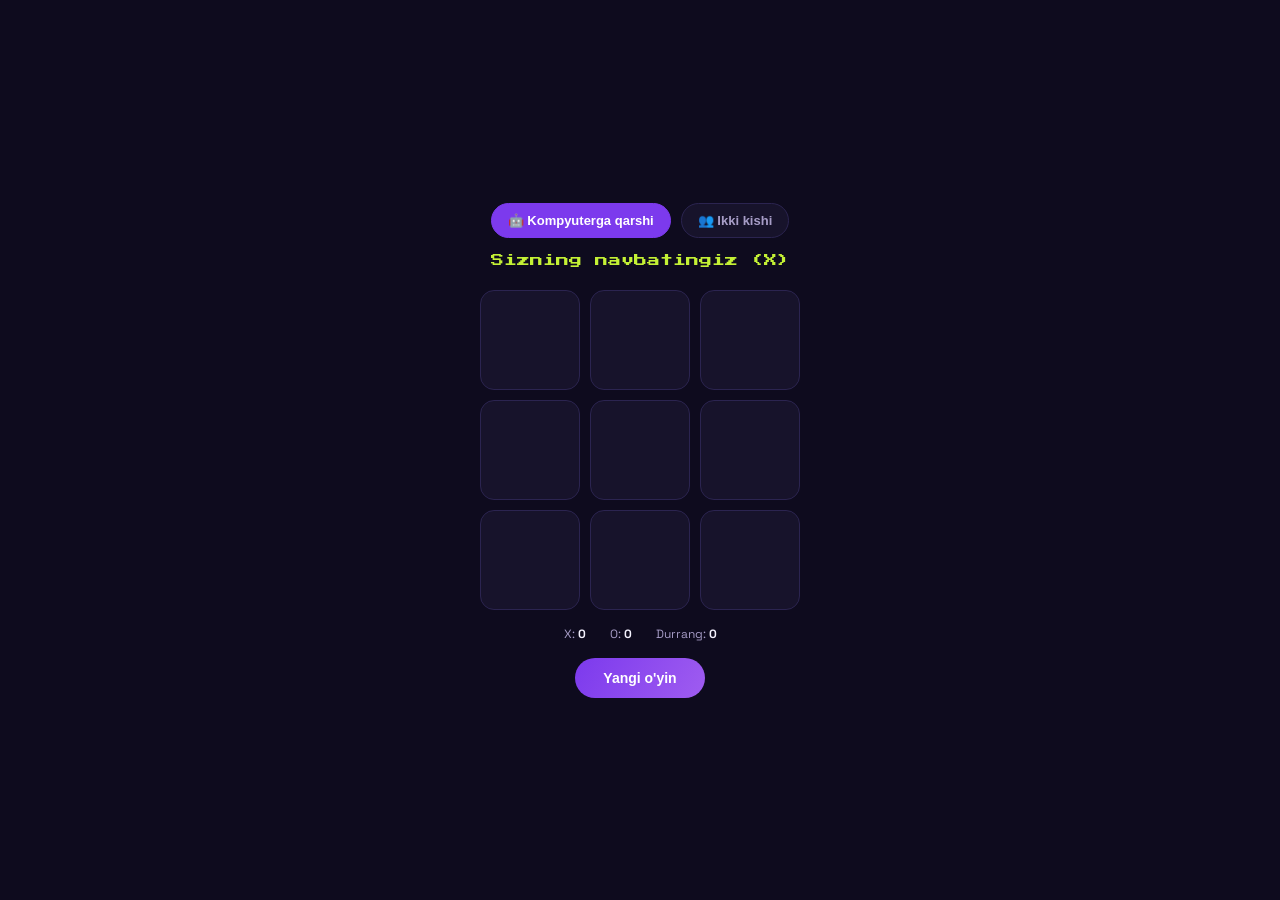
<file: tictactoe.html>
<!DOCTYPE html>
<html lang="uz">
<head>
<meta charset="UTF-8">
<meta name="viewport" content="width=device-width, initial-scale=1.0">
<title>X-O O'yini — NEONPLAY</title>
<style>
  @import url('https://fonts.googleapis.com/css2?family=Space+Grotesk:wght@600;700&family=Press+Start+2P&display=swap');
  :root{ --bg:#0E0B1E; --surface:#17132B; --border:#2B2450; --lime:#C4F135; --pink:#FF3D81; --violet:#7C3AED; --text:#F5F3FF; --muted:#A79DC7; }
  *{ box-sizing:border-box; margin:0; padding:0; }
  html,body{ min-height:100%; background:var(--bg); color:var(--text); font-family:'Space Grotesk',sans-serif; }
  .game-wrap{ position:relative; display:flex; flex-direction:column; align-items:center; justify-content:center; min-height:100vh; gap:16px; padding:16px; }
  .mode-row{ display:flex; gap:10px; flex-wrap:wrap; justify-content:center; }
  .mode-btn{ background:var(--surface); border:1px solid var(--border); color:var(--muted); padding:9px 16px; border-radius:999px; font-size:13px; font-weight:600; cursor:pointer; }
  .mode-btn.active{ background:var(--violet); color:#fff; border-color:var(--violet); }
  .status{ font-family:'Press Start 2P',monospace; font-size:13px; color:var(--lime); min-height:20px; text-align:center; }
  #board{ display:grid; grid-template-columns:repeat(3,1fr); gap:10px; width:min(88vw,320px); }
  .cell{ aspect-ratio:1; background:var(--surface); border:1px solid var(--border); border-radius:14px;
    display:flex; align-items:center; justify-content:center; font-size:clamp(28px,9vw,46px); font-weight:700; cursor:pointer; transition:border-color .15s, transform .1s; }
  .cell:hover{ border-color:var(--violet-soft, #A78BFA); }
  .cell.x{ color:var(--pink); } .cell.o{ color:var(--lime); }
  .cell.win{ background:rgba(196,241,53,.12); border-color:var(--lime); }
  .btn{ background:linear-gradient(120deg,var(--violet),#9F5CF0); color:#fff; border:none; padding:12px 28px; border-radius:999px; font-weight:700; font-size:14px; cursor:pointer; }
  .score-row{ display:flex; gap:24px; font-size:12px; color:var(--muted); }
  .score-row b{ color:var(--text); }
</style>
</head>
<body>
<div class="game-wrap">
  <div class="mode-row">
    <button class="mode-btn active" data-mode="ai">🤖 Kompyuterga qarshi</button>
    <button class="mode-btn" data-mode="2p">👥 Ikki kishi</button>
  </div>
  <div class="status" id="status">Sizning navbatingiz (X)</div>
  <div id="board"></div>
  <div class="score-row">
    <span>X: <b id="scoreX">0</b></span>
    <span>O: <b id="scoreO">0</b></span>
    <span>Durrang: <b id="scoreD">0</b></span>
  </div>
  <button class="btn" id="restartBtn">Yangi o'yin</button>
</div>

<script>
const boardEl = document.getElementById('board');
const statusEl = document.getElementById('status');
let board, current, gameOver, mode = 'ai';
let scores = { X:0, O:0, D:0 };

const wins = [
  [0,1,2],[3,4,5],[6,7,8],
  [0,3,6],[1,4,7],[2,5,8],
  [0,4,8],[2,4,6]
];

function render(){
  boardEl.innerHTML = '';
  board.forEach((v, i) => {
    const cell = document.createElement('div');
    cell.className = 'cell' + (v ? ' ' + v.toLowerCase() : '');
    cell.textContent = v || '';
    cell.addEventListener('click', () => handleMove(i));
    boardEl.appendChild(cell);
  });
}

function checkWinner(b){
  for(const [a,c,d] of wins){
    if(b[a] && b[a]===b[c] && b[a]===b[d]) return { winner: b[a], line:[a,c,d] };
  }
  if(b.every(v=>v)) return { winner:'draw' };
  return null;
}

function handleMove(i){
  if(gameOver || board[i]) return;
  board[i] = current;
  render();
  const result = checkWinner(board);
  if(result){ return finish(result); }
  current = current === 'X' ? 'O' : 'X';
  updateStatus();

  if(mode === 'ai' && current === 'O' && !gameOver){
    setTimeout(aiMove, 400);
  }
}

function updateStatus(){
  if(mode==='ai'){
    statusEl.textContent = current === 'X' ? 'Sizning navbatingiz (X)' : 'Kompyuter o\'ylamoqda...';
  } else {
    statusEl.textContent = `Navbat: ${current}`;
  }
}

function finish(result){
  gameOver = true;
  highlightWin(result);
  if(result.winner === 'draw'){
    statusEl.textContent = "Durrang! 🤝";
    scores.D++;
    document.getElementById('scoreD').textContent = scores.D;
  } else {
    statusEl.textContent = mode==='ai'
      ? (result.winner==='X' ? "🎉 Siz yutdingiz!" : "🤖 Kompyuter yutdi!")
      : `🎉 ${result.winner} g'olib!`;
    scores[result.winner]++;
    document.getElementById('score'+result.winner).textContent = scores[result.winner];
  }
}

function highlightWin(result){
  if(!result.line) return;
  const cells = boardEl.children;
  result.line.forEach(i => cells[i].classList.add('win'));
}

function aiMove(){
  const best = minimax(board, 'O').index;
  if(best === undefined) return;
  board[best] = 'O';
  render();
  const result = checkWinner(board);
  if(result){ return finish(result); }
  current = 'X';
  updateStatus();
}

function minimax(b, player){
  const avail = b.map((v,i)=>v?null:i).filter(v=>v!==null);
  const result = checkWinner(b);
  if(result){
    if(result.winner === 'O') return { score: 10 };
    if(result.winner === 'X') return { score: -10 };
    return { score: 0 };
  }

  const moves = [];
  for(const idx of avail){
    const newB = [...b];
    newB[idx] = player;
    const res = minimax(newB, player === 'O' ? 'X' : 'O');
    moves.push({ index: idx, score: res.score });
  }

  if(player === 'O'){
    return moves.reduce((best, m) => m.score > best.score ? m : best, { score:-Infinity });
  } else {
    return moves.reduce((best, m) => m.score < best.score ? m : best, { score:Infinity });
  }
}

function newGame(){
  board = Array(9).fill(null);
  current = 'X';
  gameOver = false;
  render();
  updateStatus();
}

document.getElementById('restartBtn').addEventListener('click', newGame);
document.querySelectorAll('.mode-btn').forEach(btn=>{
  btn.addEventListener('click', () => {
    document.querySelectorAll('.mode-btn').forEach(b=>b.classList.remove('active'));
    btn.classList.add('active');
    mode = btn.dataset.mode;
    newGame();
  });
});

newGame();
</script>
</body>
</html>
</file>
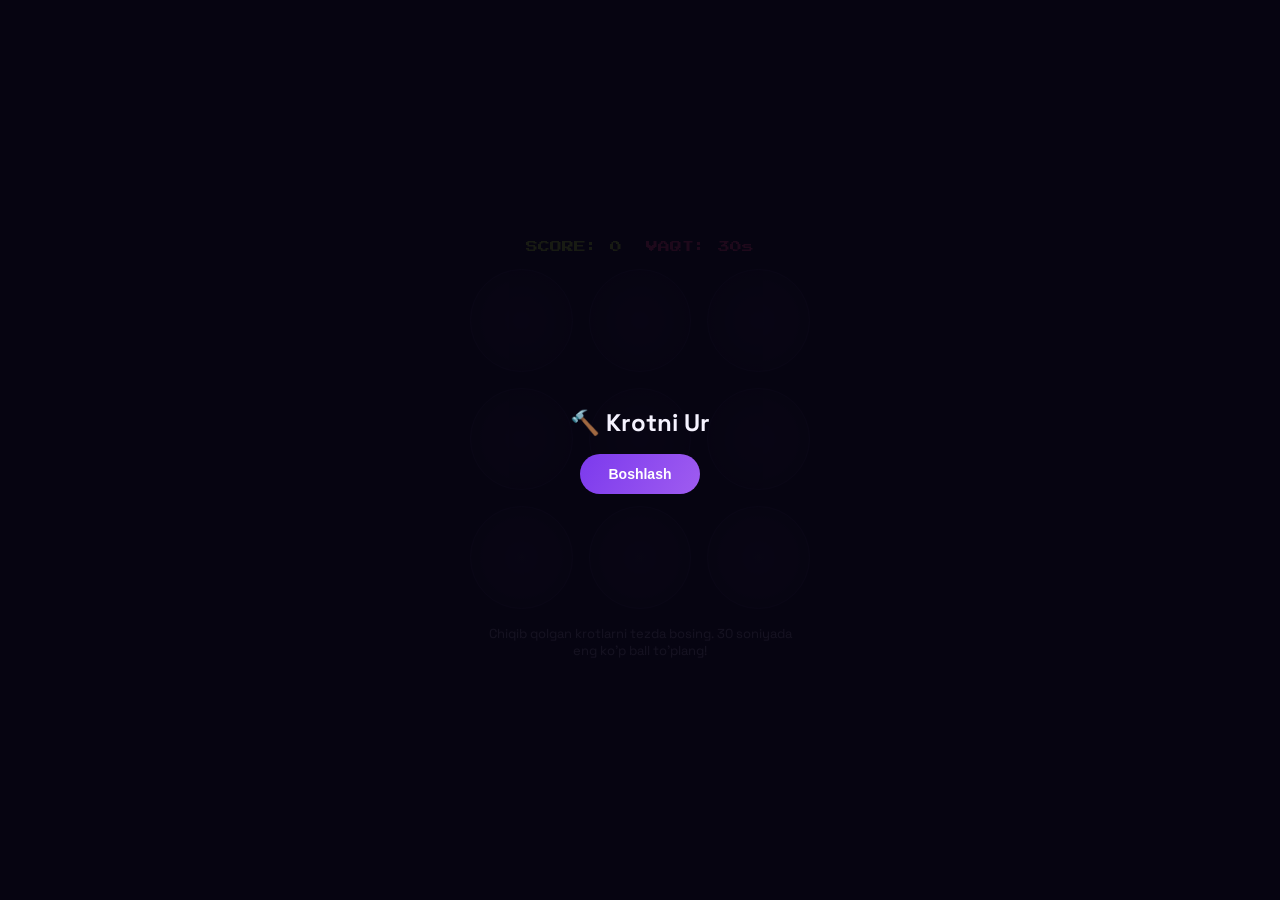
<file: whackamole.html>
<!DOCTYPE html>
<html lang="uz">
<head>
<meta charset="UTF-8">
<meta name="viewport" content="width=device-width, initial-scale=1.0">
<title>Krotni Ur — NEONPLAY</title>
<style>
  @import url('https://fonts.googleapis.com/css2?family=Space+Grotesk:wght@600;700&family=Press+Start+2P&display=swap');
  :root{ --bg:#0E0B1E; --surface:#17132B; --border:#2B2450; --lime:#C4F135; --pink:#FF3D81; --violet:#7C3AED; --text:#F5F3FF; --muted:#A79DC7; }
  *{ box-sizing:border-box; margin:0; padding:0; }
  html,body{ min-height:100%; background:var(--bg); color:var(--text); font-family:'Space Grotesk',sans-serif; }
  .game-wrap{ position:relative; display:flex; flex-direction:column; align-items:center; justify-content:center; min-height:100vh; gap:16px; padding:16px; }
  .hud{ font-family:'Press Start 2P',monospace; font-size:12px; display:flex; gap:24px; }
  .hud .score{ color:var(--lime); } .hud .time{ color:var(--pink); }
  #board{ display:grid; grid-template-columns:repeat(3,1fr); gap:16px; width:min(90vw,340px); }
  .hole{ aspect-ratio:1; background:radial-gradient(ellipse at center, #241a3f 0%, #17132B 70%); border:1px solid var(--border); border-radius:50%;
    display:flex; align-items:flex-end; justify-content:center; overflow:hidden; cursor:pointer; position:relative; }
  .mole{ width:70%; transform:translateY(100%); transition:transform .15s ease-out; }
  .hole.up .mole{ transform:translateY(10%); }
  .hole.hit .mole{ filter:brightness(1.6); }
  .hint{ color:var(--muted); font-size:13px; text-align:center; max-width:320px; }
  .overlay{ position:fixed; inset:0; background:rgba(6,4,16,.9); display:flex; align-items:center; justify-content:center; flex-direction:column; gap:16px; text-align:center; }
  .overlay.hide{ display:none; }
  .btn{ background:linear-gradient(120deg,var(--violet),#9F5CF0); color:#fff; border:none; padding:12px 28px; border-radius:999px; font-weight:700; font-size:14px; cursor:pointer; }
</style>
</head>
<body>
<div class="game-wrap">
  <div class="hud"><span class="score">SCORE: <span id="score">0</span></span><span class="time">VAQT: <span id="time">30</span>s</span></div>
  <div id="board"></div>
  <p class="hint">Chiqib qolgan krotlarni tezda bosing. 30 soniyada eng ko'p ball to'plang!</p>
  <div class="overlay" id="startOverlay">
    <h2>🔨 Krotni Ur</h2>
    <button class="btn" id="startBtn">Boshlash</button>
  </div>
  <div class="overlay hide" id="overOverlay">
    <h2>Vaqt tugadi!</h2>
    <p class="hint" id="finalScore"></p>
    <button class="btn" id="restartBtn">Qayta o'ynash</button>
  </div>
</div>

<script>
const boardEl = document.getElementById('board');
const scoreEl = document.getElementById('score');
const timeEl = document.getElementById('time');
const holeCount = 9;
let holes = [], score = 0, timeLeft = 30, gameTimer, moleTimer, activeHole = null, running = false;

function buildBoard(){
  boardEl.innerHTML = '';
  holes = [];
  for(let i=0;i<holeCount;i++){
    const hole = document.createElement('div');
    hole.className = 'hole';
    hole.innerHTML = `<svg class="mole" viewBox="0 0 100 100"><ellipse cx="50" cy="55" rx="32" ry="38" fill="#A16207"/><circle cx="38" cy="45" r="5" fill="#0E0B1E"/><circle cx="62" cy="45" r="5" fill="#0E0B1E"/><ellipse cx="50" cy="62" rx="10" ry="7" fill="#0E0B1E"/></svg>`;
    hole.addEventListener('click', () => whack(i));
    boardEl.appendChild(hole);
    holes.push(hole);
  }
}

function popRandomMole(){
  holes.forEach(h => h.classList.remove('up','hit'));
  activeHole = Math.floor(Math.random()*holeCount);
  holes[activeHole].classList.add('up');
}

function whack(i){
  if(!running) return;
  if(i === activeHole && holes[i].classList.contains('up')){
    holes[i].classList.add('hit');
    score += 10;
    scoreEl.textContent = score;
    activeHole = null;
    setTimeout(()=> holes[i].classList.remove('up','hit'), 120);
  }
}

function startGame(){
  score = 0; timeLeft = 30; running = true;
  scoreEl.textContent = 0; timeEl.textContent = 30;
  document.getElementById('startOverlay').classList.add('hide');
  document.getElementById('overOverlay').classList.add('hide');
  buildBoard();

  moleTimer = setInterval(popRandomMole, 850);
  gameTimer = setInterval(() => {
    timeLeft--;
    timeEl.textContent = timeLeft;
    if(timeLeft <= 0) endGame();
  }, 1000);
}

function endGame(){
  running = false;
  clearInterval(moleTimer);
  clearInterval(gameTimer);
  holes.forEach(h => h.classList.remove('up','hit'));
  document.getElementById('finalScore').textContent = 'Yakuniy ball: ' + score;
  document.getElementById('overOverlay').classList.remove('hide');
}

document.getElementById('startBtn').addEventListener('click', startGame);
document.getElementById('restartBtn').addEventListener('click', startGame);

buildBoard();
</script>
</body>
</html>
</file>
